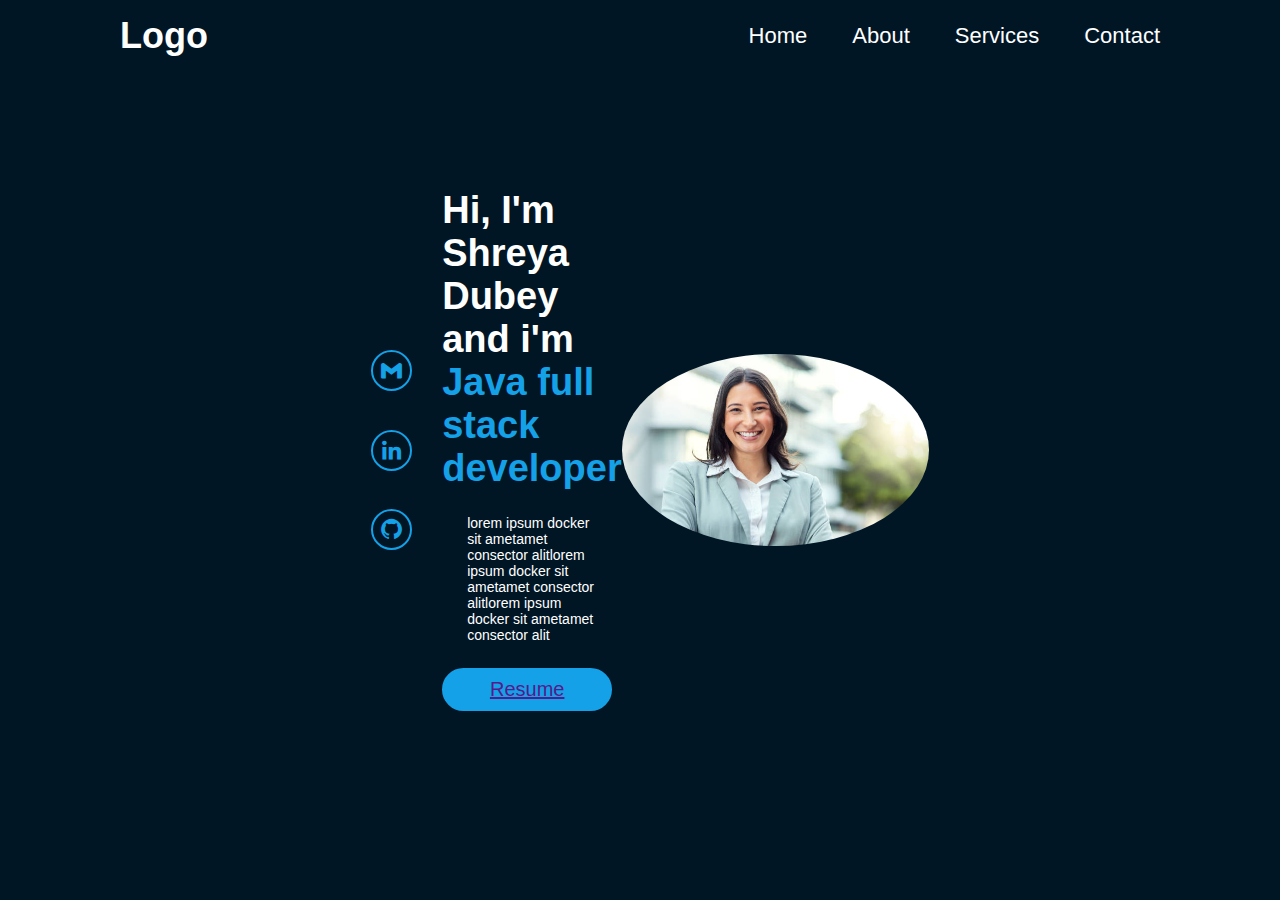
<file: images/index copy 4.html>
<!DOCTYPE html>
<html lang="en">

<head>
    <meta charset="UTF-8">
    <meta http-equiv="X-UA-Compatible" content="IE=edge">
    <meta name="viewport" content="width=device-width, initial-scale=1.0">
    <title>Document</title>
    <link rel="stylesheet" href="https://cdnjs.cloudflare.com/ajax/libs/font-awesome/5.10.0/css/all.min.css"
        integrity="sha512-PgQMlq+nqFLV4ylk1gwUOgm6CtIIXkKwaIHp/PAIWHzig/lKZSEGKEysh0TCVbHJXCLN7WetD8TFecIky75ZfQ=="
        crossorigin="anonymous" referrerpolicy="no-referrer" />
        <link rel="stylesheet" href="style.css">
        <link href='https://unpkg.com/boxicons@2.1.4/css/boxicons.min.css' rel='stylesheet'>

</head>

<body>
   <header>
    <h1>Logo
    </h1>
    <i class='bx bx-menu' id="menu"></i>
    <nav >
        <a href="#">Home</a>
        <a href="#">About</a>
        <a href="#">Services</a>
        <a href="#">Contact</a>
    </nav>
   </header>
   <section class="home" id="home">
       <div class="content-box">
        <div class="icon-box">
            <i class='bx bxl-gmail'></i>
            <i class='bx bxl-linkedin'></i>
            <i class='bx bxl-github' ></i>

        </div>
        <div class="text-box">
            <h1>Hi, I'm Shreya Dubey</h1>
            <h1>
                and i'm 
                <span class="skills">Java full stack developer</span>
            </h1>
            <p> lorem ipsum docker sit ametamet consector alitlorem ipsum docker sit ametamet consector alitlorem ipsum docker sit ametamet consector alit
            </p>
            <a href=""><button type="button" class="btn">Resume</a>



    </div>
    <img src="mainimg.jpg" alt="please wait" class="img">
</section>
</body>
</html>
</file>
<file: images/style.css>
*{
    padding:0;
    margin:0;
    box-sizing: border-box;
    font-family: sans-serif;
    scroll-behavior: smooth;
}
:root{
    --text-color:#fff;
    --bg-color:#001625;
    --blue-color:#14a1e8;
    --item-bg-color:#00263e;
    ---second-item-bg-color:#002e4b;
    ---section-color:#002036;
}
html{
    font-size: 62.5%;

}
section{
    background-color: var(---section-color);
    min-height: 100vh;
    padding: 0 8%;
}
header{
    position:fixed;
    top:0;
    left:0;
    width: 100%;
    font-size: 1.8rem;
    color: var(--text-color);
    display: flex;
    justify-content: space-between;
    align-items: center;
    padding: 1.5rem 12rem;
    z-index: 99;
    background-color: var(--bg-color);


}
header #menu{
    display: none;
}
header nav a{
    text-decoration: none;
    color: var(--text-color);
    font-size: 2.2rem;
    margin-left:4rem;
    transition: .2s;
}
header nav a:hover,
header nav a .active
{
    color:var(--blue-color);
}
.home{
    background-color: var(--bg-color);
    position: relative;
    overflow: hidden;
    width: 100%;
    color: var(--text-color);
    display: flex;
    justify-content: center;
    align-items: center;

}
.home .content-box {
    width:50%;
    text-align: start;
    display: flex;
    align-items: center;
    z-index: 3;

}
.home .text-box h1{
    font-size: 3.8rem;
    
}
.home .text-box .skills{
    color:var(--blue-color);

}
.home .text-box p{
    font-size: 1.4rem;
    margin: 2.5rem ;
}
.home .content-box  .icon-box{
    display:flex;
    flex-direction: column;
    justify-content: space-between;
    align-items: center;
    margin-right: 3rem;
    height: 20rem;
}
.home .content-box  .icon-box i{
    border: .2rem solid var(--blue-color);
    border-radius: 50%;
    font-size: 2.5rem;
    padding: .6rem;
    color:var(--blue-color);
    cursor: pointer;
    transition: .2s;

}
.home .content-box  .icon-box i:hover{
   color: var(--text-color);
   background-color: var(--blue-color);
   box-shadow: 0 0 1.5rem var(--blue-color) ;

    
}
.btn{
    color: var(--text-color);
    width: 17rem; 
    height: 4.3rem;
    border: .2rem solid var(--blue-color);
    background-color: var(--blue-color);
    font-size: 2rem;
    border-radius: 2.2rem;
    cursor: pointer;
    transition: .2s;

}
.btn:hover{
    box-shadow: 0 0 1.5rem var(--blue-color);
}
.img{
    width:24vw;
     border-radius: 50%;
    
}
.about{
    display: flex;
    align-items: center;
    justify-content: space-evenly;
    gap:8rem;
}
.title{
    font-size: 7rem;
    color: var(--text-color);
}
.title span{
    color: var(--blue-color);
}
.about .text-box{
    width: 50%;

}
.about .text-box h1:nth-child(2){
    color: var(--blue-color);
    font-size: 4rem;
}
.about .text-box p{
    font-size: 1.5rem;
    margin: 2.5rem 0;
    color: var(--text-color);

}
.service{
    display: flex;
    justify-content:center;
    align-items: center;
    flex-direction: column;
    gap: 4rem;
}
 .service .card-box{
    width:100%;
    display:flex;
    flex-wrap: wrap;
    justify-content:center;
    gap: 2rem;
   
}
.service .card-box .card
{
    flex:1 1 30rem;
    height:43rem;
    background-color: var(--item-bg-color);
    color:var(--text-color);
    display: flex;
    flex-direction: column;
    align-items: center;
    justify-content: center;
    text-align: center;
    border-radius:1.5rem;
    padding: 0 2rem;
    gap: 2.5rem;
    transition: .2s;

}

.service .card-box .card:hover{
    transform: scale(1.03);
    background-color: var(---second-item-bg-color);
}
.service .card-box .card h1{
    font-size: 3rem;
}
.service .card-box .card i{
    font-size: 8rem;
}
.service .card-box .card p{
    font-size: 1.3rem;
}
.contact{
    display: flex;
    justify-content: center;
    align-items: center;
    flex-direction: column;
    gap: 1.5rem;
    padding: 0 27%;
}
.contact .form{
    width:100%;
    display: flex;
    flex-direction: column;
    align-items: center;
    gap: 1.2rem;


}
.contact .input-box{
    width: 100%;
    height: 5.5rem;
    display: flex;
    justify-content: center;
    gap: 1.2rem;
}
.contact .input-box input{
    width: 50%;
    height: 100%;
    padding: 2%;


}
.contact .form textarea{
    width: 100%;
    height: 28rem;
    padding: 2%;
    display: block;
    font-size: 1.6rem;
    resize: none;
}
.contact .form textarea,
.contact .form .input-box input{
    background-color: var(---second-item-bg-color);
    border: none;
    outline: none;
    color: var(--text-color);
    border-radius: .5rem;
}
.contact .form textarea::placeholder,
.contact .form .input-box input::placeholder
{
    color: var(--text-color);
    font-size: 1.6rem;

}
.contact input[type="submit"]{
    width: 21rem;
    margin-top: .8rem;
}
@media(max-width:1200px)
{
   html{
    font-size: 56%;
   }
   .contact{
    padding: 0 22%;
   }
}
@media(max-width:1020px)
{
   header{
    padding: 1.5rem 5rem;
   }
   section{
    padding: 0 5%;
   }
  
}
@media(max-width:850px)
{
    .about{
        flex-direction: column-reverse;
        gap: 1rem;
        padding: 12rem 0;
    }
    .about .text-box{
        width: 70%;
    }
    header #menu{
        display: block;
        font-size: 4rem;

    }
    header nav{
        position: absolute;
        left: 0;
        top: 100%;
        background-color: var(--bg-color);
        width: 100%;
        padding: .5rem 5rem;
        box-shadow: 0 .8rem 1rem rgba(0,0,0,.5);
        display: none;
    }
    header .active{
        display: block;

    }
    header nav a
    {
        display: block;
        margin: 3rem 0;
        font-size: 2.5rem;

    }
    @media(max-width:750px)
    {
        html{
            font-size: 50%;
        }
        .contact{
            padding: 0 5%;
        }
        .contact .input-box{
            height: 7rem;
        }
        .contact .form .btn{
            width: 25rem;
            height: 5.5rem;
            border-radius: 6rem;
            font-size: 2.5rem;



        }
    }
    @media(max-width:400px)
    {
        html{
            font-size: 45%;

        }
        .contact .input-box{
            height: 15rem;
            flex-wrap: wrap;
            margin-bottom: .8rem;

        }
        .contact .input-box input{
             width: 100%;
             height: 50%;
        }
        .contact .input-box input,
        .contact .form textarea{
            padding: 5%;
        }
        .contact .input-box input::placeholder,
        .contact .form textarea::placeholder{
            font-size: 2rem;
        }
    }
}
</file>
